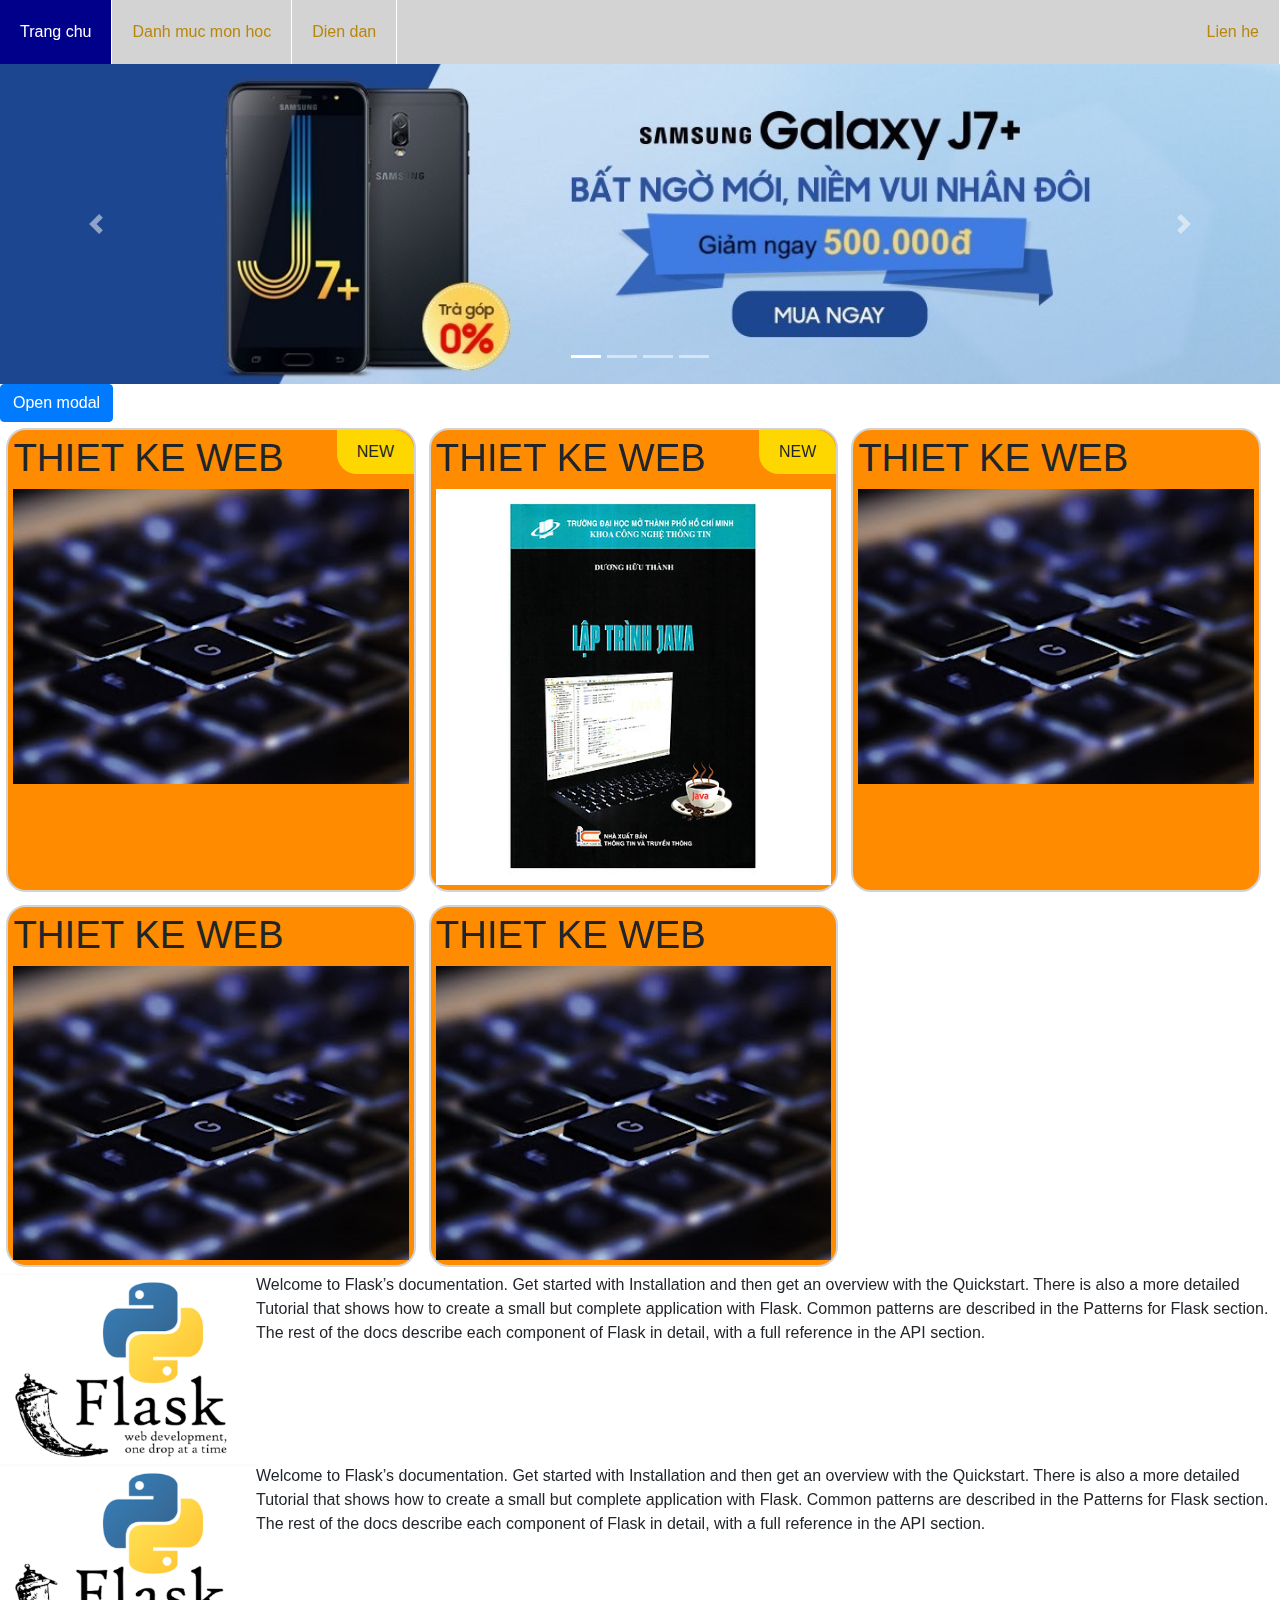
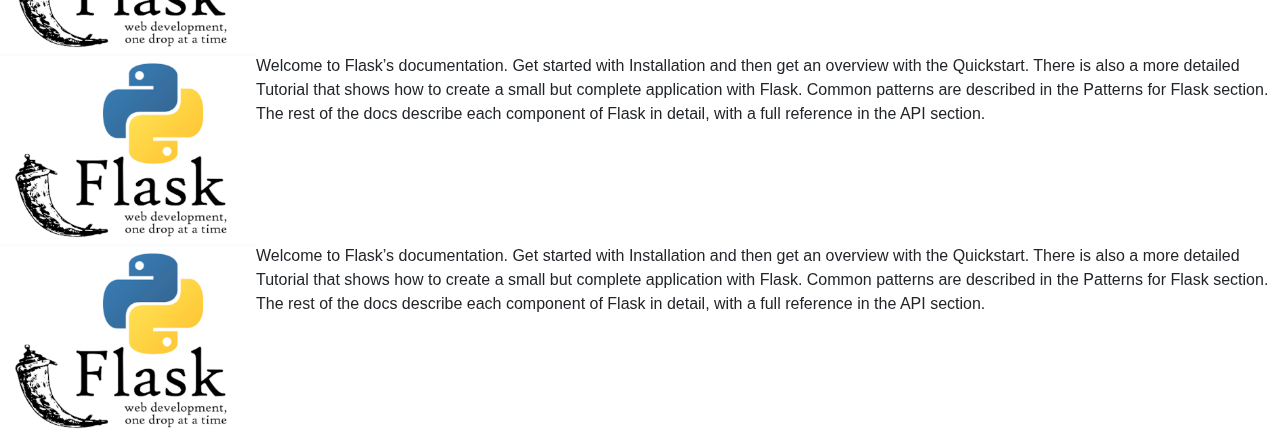
<file: index.html>
<!DOCTYPE html>
<html>
   <head>
       <meta charset="utf-8">
       <meta name="keywords" content="studying,html,css,js" />
       <meta name="description" content="Day la trang we demo" />
       <meta name="viewport" content="width=device-width, initial-scale=10" />
       <meta http-equiv="refresh" content="1800" />
        <title>My Website</title>
        <link href="images/flask.png" rel="shortcut icon" />
        <link
        rel="stylesheet"
        href="https://cdnjs.cloudflare.com/ajax/libs/animate.css/4.1.1/animate.min.css"
      />
      <link rel="stylesheet" href="https://pro.fontawesome.com/releases/v5.10.0/css/all.css" integrity="sha384-AYmEC3Yw5cVb3ZcuHtOA93w35dYTsvhLPVnYs9eStHfGJvOvKxVfELGroGkvsg+p" crossorigin="anonymous"/>
        <!-- CSS EXTERNAL -->
        <link href="css/style.css" rel="stylesheet" />
        <link href="css/mobile.css" rel="stylesheet" media="screen and (max-width:500px)" />
        <link rel="stylesheet" href="https://maxcdn.bootstrapcdn.com/bootstrap/4.0.0/css/bootstrap.min.css" integrity="sha384-Gn5384xqQ1aoWXA+058RXPxPg6fy4IWvTNh0E263XmFcJlSAwiGgFAW/dAiS6JXm" crossorigin="anonymous">
        <script src="https://code.jquery.com/jquery-3.2.1.slim.min.js" integrity="sha384-KJ3o2DKtIkvYIK3UENzmM7KCkRr/rE9/Qpg6aAZGJwFDMVNA/GpGFF93hXpG5KkN" crossorigin="anonymous"></script>
        <script src="https://cdnjs.cloudflare.com/ajax/libs/popper.js/1.12.9/umd/popper.min.js" integrity="sha384-ApNbgh9B+Y1QKtv3Rn7W3mgPxhU9K/ScQsAP7hUibX39j7fakFPskvXusvfa0b4Q" crossorigin="anonymous"></script>
        <script src="https://maxcdn.bootstrapcdn.com/bootstrap/4.0.0/js/bootstrap.min.js" integrity="sha384-JZR6Spejh4U02d8jOt6vLEHfe/JQGiRRSQQxSfFWpi1MquVdAyjUar5+76PVCmYl" crossorigin="anonymous"></script>
        <script src="js/script.js"></script>
        <script src="js/jquery-3.6.0.min.js"></script>
        <script>
          $(document).ready(function() {
            $("#gototop").hide()

            $(window).scroll(function() {
              if ($(this).scrollTop() >= 100) {
                $("nav").css({
                  "position": "fixed",
                  "left": 0,
                  "right": 0,
                  "top": 0,
                  "z-index": 999,
                  "opacity": 0.7
                })
              } else {
                $("nav").css({
                  "position": "relative",
                  "left": 0,
                  "right": 0,
                  "z-index": 999,
                  "opacity":1
                })
              }

              if ($(this).scrollTop() >= 100)
                $("#gototop").show("slow")
              else
                $("#gototop").hide("slow")
            })

            $("#gototop").click(function() {
                $("html, body").animate({
                  scrollTop: 0
                }, 2000);
            })
          })   
        </script>
        <style>
          a#gototop {
            text-decoration: none;
            display: block;
            padding: 20px 30px;
            background-color: rgb(0, 0, 255, 0.6);
            color: white;
            position: fixed;
            right: 15px;
            bottom: 15px;
            z-index: 9999;
          }
        </style>
   </head> 
   <body>
        <div>
          <a id="gototop" href="javascript:;">GO TO TOP</a>
        </div>
        <nav class="animate__animated animate__swing">
            <ul class="menu">
                <li><a href="#"><i class="fas fa-home"></i> Trang chu</a></li>
                <li class="sub">
                    <a href="#"><i class="fab fa-apple"></i> Danh muc mon hoc</a>

                    <ul class="menu subcontent">
                        <li><a href="#">THIET KE WEB</a></li>
                        <li><a href="#">LAP TRINH OOP</a></li>
                        <li><a href="#">LAP TRINH JAVA</a></li>
                    </ul>
                </li>
                <li><a href="#">Dien dan</a></li>
                <li><a href="#">Lien he</a></li>
            </ul>
        </nav>
        <section>
            <div id="demo" class="carousel slide" data-ride="carousel">

                <!-- Indicators -->
                <ul class="carousel-indicators">
                  <li data-target="#demo" data-slide-to="0" class="active"></li>
                  <li data-target="#demo" data-slide-to="1"></li>
                  <li data-target="#demo" data-slide-to="2"></li>
                  <li data-target="#demo" data-slide-to="3"></li>
                </ul>
              
                <!-- The slideshow -->
                <div class="carousel-inner">
                  <div class="carousel-item active">
                    <img src="images/banner/b1.jpg" alt="Los Angeles">
                  </div>
                  <div class="carousel-item">
                    <img src="images/banner/b2.jpg" alt="Chicago">
                  </div>
                  <div class="carousel-item">
                    <img src="images/banner/b3.jpg" alt="New York">
                  </div>
                  <div class="carousel-item">
                    <img src="images/banner/b4.jpg" alt="New York">
                  </div>
                </div>
              
                <!-- Left and right controls -->
                <a class="carousel-control-prev" href="#demo" data-slide="prev">
                  <span class="carousel-control-prev-icon"></span>
                </a>
                <a class="carousel-control-next" href="#demo" data-slide="next">
                  <span class="carousel-control-next-icon"></span>
                </a>
              
              </div>
        </section>
        <section>
            <!-- Button to Open the Modal -->
            <button type="button" class="btn btn-primary" data-toggle="modal" data-target="#myModal">
                Open modal
              </button>
              
              <!-- The Modal -->
              <div class="modal fade" id="myModal">
                <div class="modal-dialog">
                  <div class="modal-content">
              
                    <!-- Modal Header -->
                    <div class="modal-header">
                      <h4 class="modal-title">My Box</h4>
                      <button type="button" class="close" data-dismiss="modal">&times;</button>
                    </div>
              
                    <!-- Modal body -->
                    <div class="modal-body">
                      <h1>HELLO WORLD!!!</h1>
                    </div>
              
                    <!-- Modal footer -->
                    <div class="modal-footer">
                      <button type="button" class="btn btn-danger" data-dismiss="modal">Close</button>
                    </div>
              
                  </div>
                </div>
              </div>
        </section>
        <section>
            <div class="items">
                <div class="item animate__animated animate__bounceIn">
                    <h1>THIET KE WEB</h1>
                    <div>
                        <picture>
                            <source srcset="images/flask.png" media="(max-width: 500px)">
                            <img src="images/default.png" alt="demo" />
                        </picture>
                        
                    </div>
                    <div class="label">NEW</div>
                </div>
                <div class="item">
                    <h1>THIET KE WEB</h1>
                    <div>
                        <img src="images/java.jpeg" alt="demo" />
                    </div>
                    <div class="label">NEW</div>
                </div>
                <div class="item">
                    <h1>THIET KE WEB</h1>
                    <div>
                        <img src="images/default.png" alt="demo" />
                    </div>
                </div>
                <div class="item">
                    <h1>THIET KE WEB</h1>
                    <div>
                        <img src="images/default.png" alt="demo" />
                    </div>
                </div>
                <div class="item">
                    <h1>THIET KE WEB</h1>
                    <div>
                        <img src="images/default.png" alt="demo" />
                    </div>
                </div>
            </div>
        </section>

        <section>
            <div class="langs">
                <div class="lang">
                    <img src="images/flask.png" alt="test" />
                    <p>Welcome to Flask’s documentation. Get started with Installation and then get an overview with the Quickstart. There is also a more detailed Tutorial that shows how to create a small but complete application with Flask. Common patterns are described in the Patterns for Flask section. The rest of the docs describe each component of Flask in detail, with a full reference in the API section.</p>
                </div>
                <div class="lang">
                    <img src="images/flask.png" alt="test" />
                    <p>Welcome to Flask’s documentation. Get started with Installation and then get an overview with the Quickstart. There is also a more detailed Tutorial that shows how to create a small but complete application with Flask. Common patterns are described in the Patterns for Flask section. The rest of the docs describe each component of Flask in detail, with a full reference in the API section.</p>
                </div>
                <div class="lang">
                    <img src="images/flask.png" alt="test" />
                    <p>Welcome to Flask’s documentation. Get started with Installation and then get an overview with the Quickstart. There is also a more detailed Tutorial that shows how to create a small but complete application with Flask. Common patterns are described in the Patterns for Flask section. The rest of the docs describe each component of Flask in detail, with a full reference in the API section.</p>
                </div>
                <div class="lang">
                    <img src="images/flask.png" alt="test" />
                    <p>Welcome to Flask’s documentation. Get started with Installation and then get an overview with the Quickstart. There is also a more detailed Tutorial that shows how to create a small but complete application with Flask. Common patterns are described in the Patterns for Flask section. The rest of the docs describe each component of Flask in detail, with a full reference in the API section.</p>
                </div>
            </div>
        </section>
   </body>
</html>
</file>
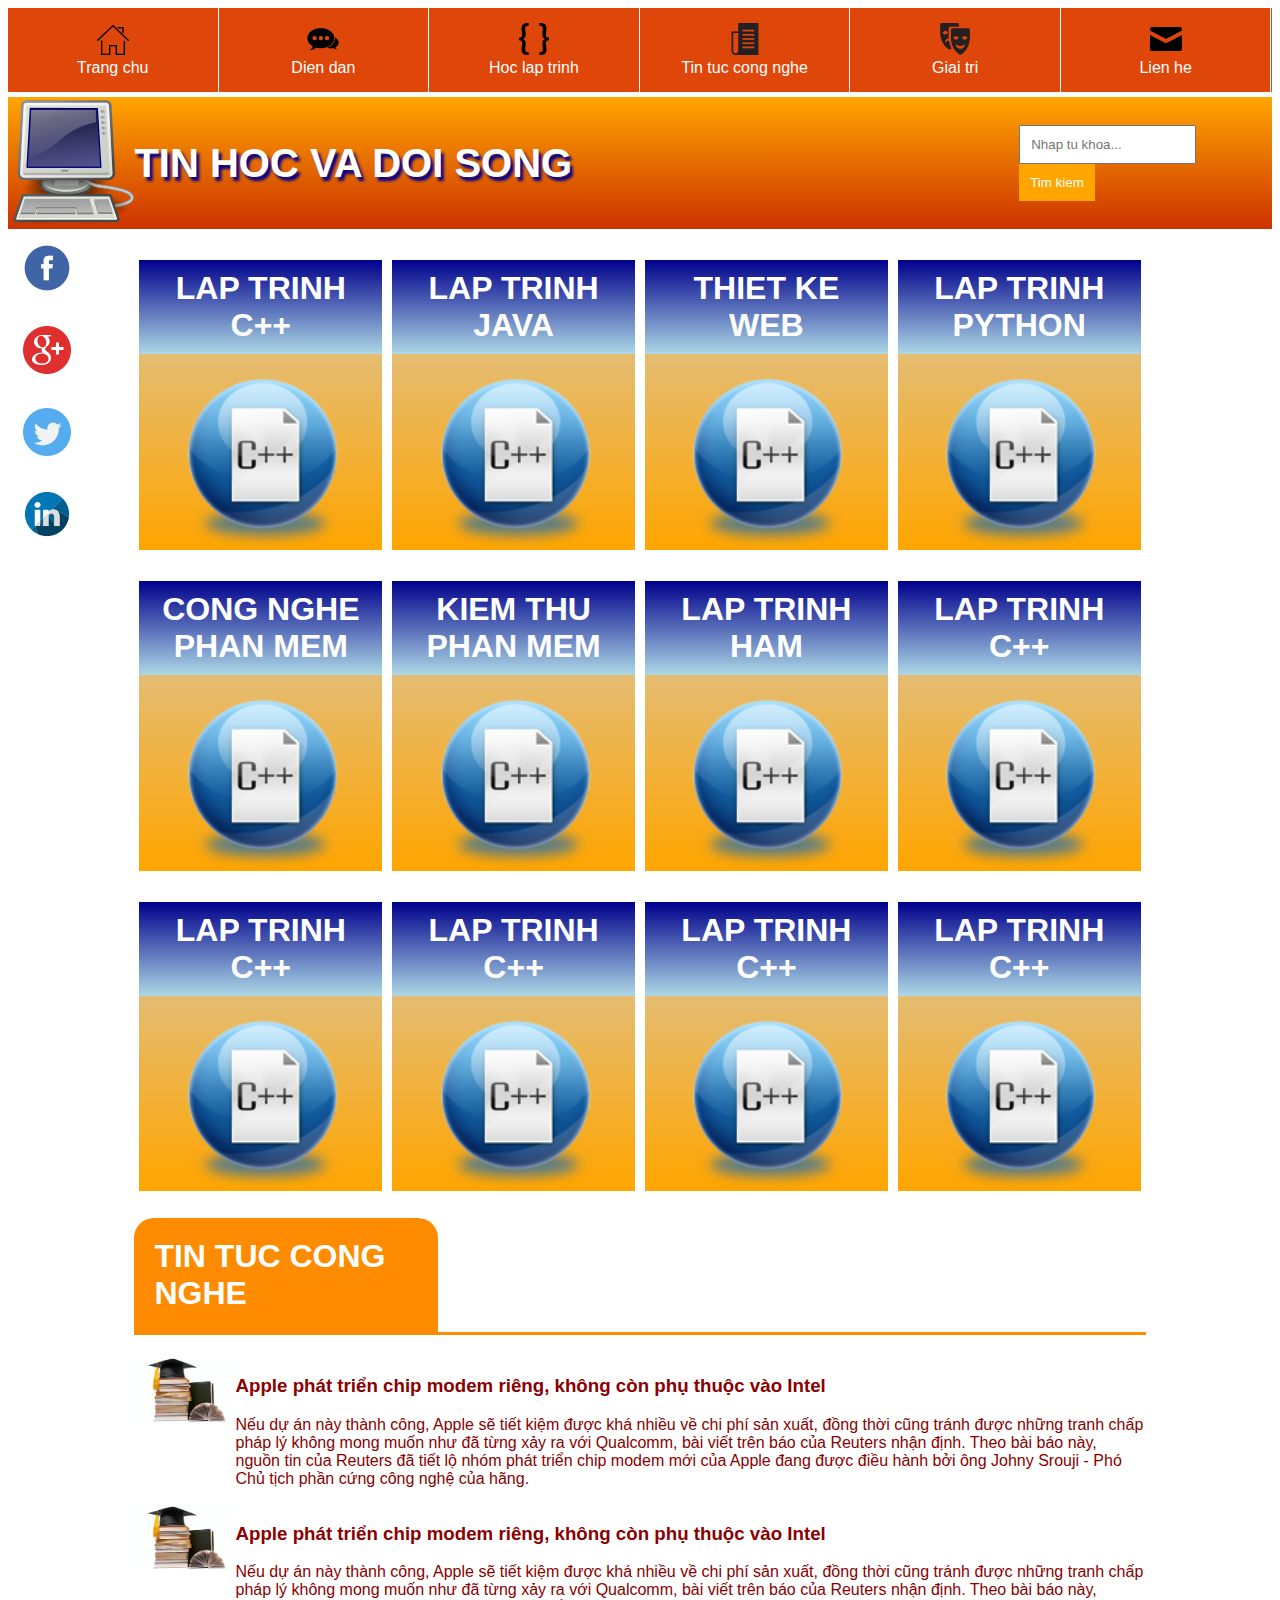
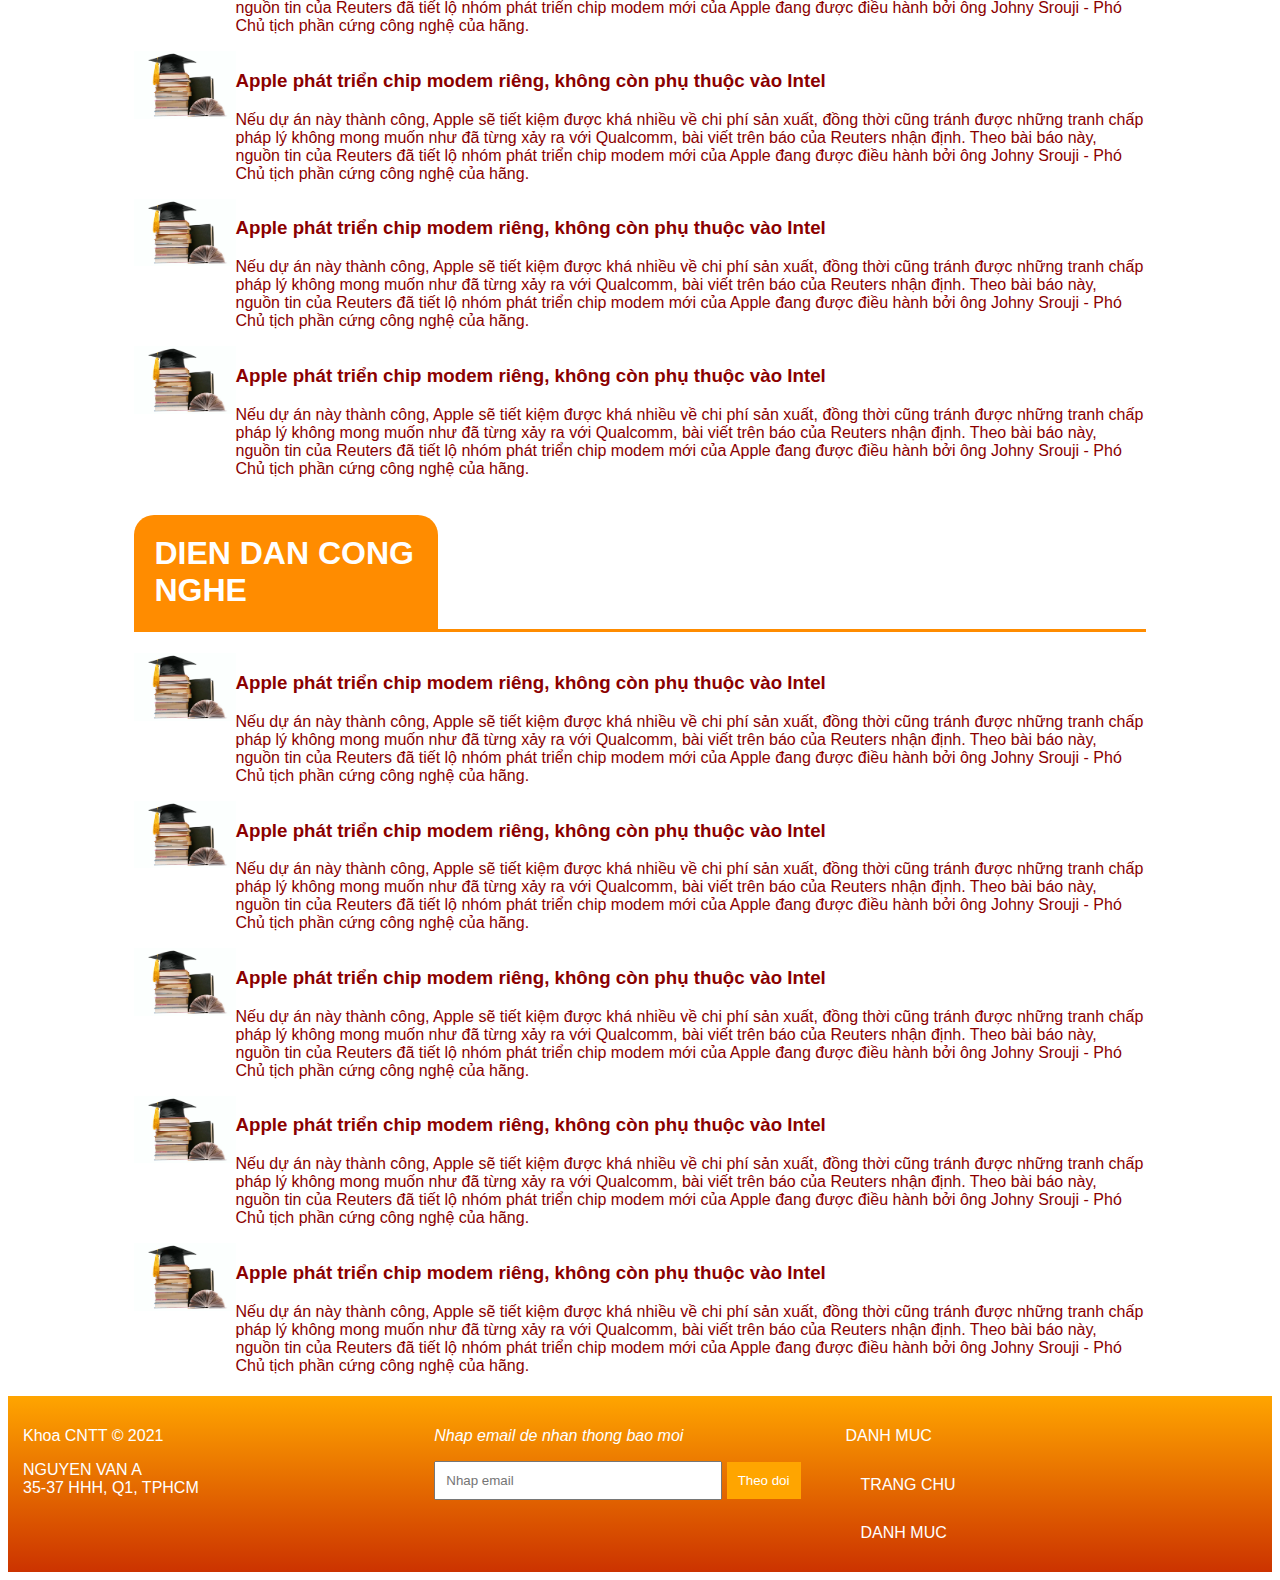
<file: bai01.html>
<!DOCTYPE html>
<html>
    <head>
        <title>Tin học & đời sống</title>
        <link href="css/bai01.css" rel="stylesheet" />
        <link href="images/lab01/programming.png" rel="shortcut icon" />
        <meta name="keywords" content="tin học, computer, đời sống, khoa học máy tính, công nghệ thông tin" />
        <meta name="description" content="Tin học & đời sống – Khoa CNTT, Đại học Mở Tp.HCM" />
        <script src="js/jquery-3.6.0.min.js"></script>
        <script src="js/script.js"></script>
    </head>
    <body>
        <nav>
            <ul class="menu">
                <li>
                    <a href="#">
                        <img src="images/lab01/home.png" alt="home" />
                        <span>Trang chu</span>
                    </a>
                </li>
                <li>
                    <a href="#forum">
                        <img src="images/lab01/forum.png" alt="home" />
                        <span>Dien dan</span>
                    </a>
                </li>
                <li class="sub">
                    <a href="#course">
                        <img src="images/lab01/programming.png" alt="home" />
                        <span>Hoc lap trinh</span>
                    </a>

                    <ul class="submenu menu">
                        <li><a href="#"">LAP TRINH C++</a></li>
                        <li><a href="#"">LAP TRINH JAVA</a></li>
                        <li><a href="#"">LAP TRINH C#</a></li>
                        <li><a href="#"">LAP TRINH PYTHON</a></li>
                        <li><a href="#"">LAP TRINH PHP</a></li>
                    </ul>
                </li>
                <li>
                    <a href="#news">
                        <img src="images/lab01/news.png" alt="home" />
                        <span>Tin tuc cong nghe</span>
                    </a>
                </li>
                <li class="sub">
                    <a href="#">
                        <img src="images/lab01/theater.png" alt="home" />
                        <span>Giai tri</span>
                    </a>

                    <ul class="submenu menu">
                        <li><a href="#"">TRAC NGHIEM VUI</a></li>
                        <li><a href="#"">MINI GAMES</a></li>
                        
                    </ul>
                </li>
                <li>
                    <a href="#">
                        <img src="images/lab01/contact.png" alt="home" />
                        <span>Lien he</span>
                    </a>
                </li>
            </ul>
        </nav>

        <header>
            <div class="my-header">
                <div class="col10">
                    <img src="images/lab01/computer.png" alt="computer" />
                </div>
                <div class="col70">
                    <h1>TIN HOC VA DOI SONG</h1>
                </div>
                <div class="col20">
                    <input type="text" id="kw" placeholder="Nhap tu khoa..." />
                    <input type="button" id="btnSearch" value="Tim kiem" />
                </div>
            </div>
        </header>
 
        <aside class="ads">
            <ul class="menu">
                <li><a href="#">
                    <img src="images/lab01/facebook.png" />
                </a></li>
                <li><a href="#">
                    <img src="images/lab01/googleplus.png" />
                </a></li>
                <li><a href="#">
                    <img src="images/lab01/twitter.png" />
                </a></li>
                <li><a href="#">
                    <img src="images/lab01/linkin.png" />
                </a></li>
            </ul>
        </aside>

        <section class="courses">
            <div class="items" id="course">
                <div class="item">
                    <div>
                        <h1>LAP TRINH C++</h1>
                        <div>
                            <img src="images/lab01/cpp.png" alt="CPP" />
                        </div>
                    </div>

                    <div class="detail">
                        <p>Khoa hoc nay trinh bay nhung kien thuc co ban den nang cao cua C++</p>
                        <ul class="menu">
                            <li>Tong quan</li>
                            <li>Bien va cau truc dieu khien</li>
                            <li>Con tro</li>
                            <li>Mang va chuoi</li>
                        </ul>
                        <div>
                            <br>
                            <input type="button" value="DANG KY HOC" />
                        </div> 
                    </div>
                </div>
                <div class="item">
                    <div>
                        <h1>LAP TRINH JAVA</h1>
                        <div>
                            <img src="images/lab01/cpp.png" alt="CPP" />
                        </div>
                    </div>

                    <div class="detail">
                        <p>Khoa hoc nay trinh bay nhung kien thuc co ban den nang cao cua Java</p>
                        <ul class="menu">
                            <li>Tong quan Java</li>
                            <li>Bien va cau truc dieu khien</li>
                            <li>May ao JVM</li>
                            <li>Collection Framework</li>
                        </ul>
                        <div>
                            <br>
                            <input type="button" value="DANG KY HOC" />
                        </div> 
                    </div>
                </div>
                <div class="item">
                    <div>
                        <h1>THIET KE WEB</h1>
                        <div>
                            <img src="images/lab01/cpp.png" alt="CPP" />
                        </div>
                    </div>
                </div>
                <div class="item">
                    <div>
                        <h1>LAP TRINH PYTHON</h1>
                        <div>
                            <img src="images/lab01/cpp.png" alt="CPP" />
                        </div>
                    </div>
                </div>
                <div class="item">
                    <div>
                        <h1>CONG NGHE PHAN MEM</h1>
                        <div>
                            <img src="images/lab01/cpp.png" alt="CPP" />
                        </div>
                    </div>
                </div>
                <div class="item">
                    <div>
                        <h1>KIEM THU PHAN MEM</h1>
                        <div>
                            <img src="images/lab01/cpp.png" alt="CPP" />
                        </div>
                    </div>
                </div>
                <div class="item">
                    <div>
                        <h1>LAP TRINH HAM</h1>
                        <div>
                            <img src="images/lab01/cpp.png" alt="CPP" />
                        </div>
                    </div>
                </div>
                <div class="item">
                    <div>
                        <h1>LAP TRINH C++</h1>
                        <div>
                            <img src="images/lab01/cpp.png" alt="CPP" />
                        </div>
                    </div>
                </div>
                <div class="item">
                    <div>
                        <h1>LAP TRINH C++</h1>
                        <div>
                            <img src="images/lab01/cpp.png" alt="CPP" />
                        </div>
                    </div>
                </div>
                <div class="item">
                    <div>
                        <h1>LAP TRINH C++</h1>
                        <div>
                            <img src="images/lab01/cpp.png" alt="CPP" />
                        </div>
                    </div>
                </div>
                <div class="item">
                    <div>
                        <h1>LAP TRINH C++</h1>
                        <div>
                            <img src="images/lab01/cpp.png" alt="CPP" />
                        </div>
                    </div>
                </div>
                <div class="item">
                    <div>
                        <h1>LAP TRINH C++</h1>
                        <div>
                            <img src="images/lab01/cpp.png" alt="CPP" />
                        </div>
                    </div>
                </div>
            </div>

            <div class="news" id="news">
                <h1 class="subject"><span>TIN TUC CONG NGHE</span></h1>

                <div class="posts">
                    <div class="post">
                        <div class="col10">
                            <img src="images/category/category1.jpg" alt="post 1" />
                        </div>
                        <div class="col90">
                            <h3>Apple phát triển chip modem riêng, không còn phụ thuộc vào Intel</h3>
                            <p>Nếu dự án này thành công, Apple sẽ tiết kiệm được khá nhiều về chi phí sản xuất, đồng thời cũng tránh được những tranh chấp pháp lý không mong muốn như đã từng xảy ra với Qualcomm, bài viết trên báo của Reuters nhận định. Theo bài báo này, nguồn tin của Reuters đã tiết lộ nhóm phát triển chip modem mới của Apple đang được điều hành bởi ông Johny Srouji - Phó Chủ tịch phần cứng công nghệ của hãng.</p>
                        </div>
                    </div>
                    <div class="post">
                        <div class="col10">
                            <img src="images/category/category1.jpg" alt="post 1" />
                        </div>
                        <div class="col90">
                            <h3>Apple phát triển chip modem riêng, không còn phụ thuộc vào Intel</h3>
                            <p>Nếu dự án này thành công, Apple sẽ tiết kiệm được khá nhiều về chi phí sản xuất, đồng thời cũng tránh được những tranh chấp pháp lý không mong muốn như đã từng xảy ra với Qualcomm, bài viết trên báo của Reuters nhận định. Theo bài báo này, nguồn tin của Reuters đã tiết lộ nhóm phát triển chip modem mới của Apple đang được điều hành bởi ông Johny Srouji - Phó Chủ tịch phần cứng công nghệ của hãng.</p>
                        </div>
                    </div>
                    <div class="post">
                        <div class="col10">
                            <img src="images/category/category1.jpg" alt="post 1" />
                        </div>
                        <div class="col90">
                            <h3>Apple phát triển chip modem riêng, không còn phụ thuộc vào Intel</h3>
                            <p>Nếu dự án này thành công, Apple sẽ tiết kiệm được khá nhiều về chi phí sản xuất, đồng thời cũng tránh được những tranh chấp pháp lý không mong muốn như đã từng xảy ra với Qualcomm, bài viết trên báo của Reuters nhận định. Theo bài báo này, nguồn tin của Reuters đã tiết lộ nhóm phát triển chip modem mới của Apple đang được điều hành bởi ông Johny Srouji - Phó Chủ tịch phần cứng công nghệ của hãng.</p>
                        </div>
                    </div>
                    <div class="post">
                        <div class="col10">
                            <img src="images/category/category1.jpg" alt="post 1" />
                        </div>
                        <div class="col90">
                            <h3>Apple phát triển chip modem riêng, không còn phụ thuộc vào Intel</h3>
                            <p>Nếu dự án này thành công, Apple sẽ tiết kiệm được khá nhiều về chi phí sản xuất, đồng thời cũng tránh được những tranh chấp pháp lý không mong muốn như đã từng xảy ra với Qualcomm, bài viết trên báo của Reuters nhận định. Theo bài báo này, nguồn tin của Reuters đã tiết lộ nhóm phát triển chip modem mới của Apple đang được điều hành bởi ông Johny Srouji - Phó Chủ tịch phần cứng công nghệ của hãng.</p>
                        </div>
                    </div>
                    <div class="post">
                        <div class="col10">
                            <img src="images/category/category1.jpg" alt="post 1" />
                        </div>
                        <div class="col90">
                            <h3>Apple phát triển chip modem riêng, không còn phụ thuộc vào Intel</h3>
                            <p>Nếu dự án này thành công, Apple sẽ tiết kiệm được khá nhiều về chi phí sản xuất, đồng thời cũng tránh được những tranh chấp pháp lý không mong muốn như đã từng xảy ra với Qualcomm, bài viết trên báo của Reuters nhận định. Theo bài báo này, nguồn tin của Reuters đã tiết lộ nhóm phát triển chip modem mới của Apple đang được điều hành bởi ông Johny Srouji - Phó Chủ tịch phần cứng công nghệ của hãng.</p>
                        </div>
                    </div>
                </div>
            </div>

            <div class="forum" id="forum">
                <h1 class="subject"><span>DIEN DAN CONG NGHE</span></h1>
                <div class="posts">
                    <div class="post">
                        <div class="col10">
                            <img src="images/category/category1.jpg" alt="post 1" />
                        </div>
                        <div class="col90">
                            <h3>Apple phát triển chip modem riêng, không còn phụ thuộc vào Intel</h3>
                            <p>Nếu dự án này thành công, Apple sẽ tiết kiệm được khá nhiều về chi phí sản xuất, đồng thời cũng tránh được những tranh chấp pháp lý không mong muốn như đã từng xảy ra với Qualcomm, bài viết trên báo của Reuters nhận định. Theo bài báo này, nguồn tin của Reuters đã tiết lộ nhóm phát triển chip modem mới của Apple đang được điều hành bởi ông Johny Srouji - Phó Chủ tịch phần cứng công nghệ của hãng.</p>
                        </div>
                    </div>
                    <div class="post">
                        <div class="col10">
                            <img src="images/category/category1.jpg" alt="post 1" />
                        </div>
                        <div class="col90">
                            <h3>Apple phát triển chip modem riêng, không còn phụ thuộc vào Intel</h3>
                            <p>Nếu dự án này thành công, Apple sẽ tiết kiệm được khá nhiều về chi phí sản xuất, đồng thời cũng tránh được những tranh chấp pháp lý không mong muốn như đã từng xảy ra với Qualcomm, bài viết trên báo của Reuters nhận định. Theo bài báo này, nguồn tin của Reuters đã tiết lộ nhóm phát triển chip modem mới của Apple đang được điều hành bởi ông Johny Srouji - Phó Chủ tịch phần cứng công nghệ của hãng.</p>
                        </div>
                    </div>
                    <div class="post">
                        <div class="col10">
                            <img src="images/category/category1.jpg" alt="post 1" />
                        </div>
                        <div class="col90">
                            <h3>Apple phát triển chip modem riêng, không còn phụ thuộc vào Intel</h3>
                            <p>Nếu dự án này thành công, Apple sẽ tiết kiệm được khá nhiều về chi phí sản xuất, đồng thời cũng tránh được những tranh chấp pháp lý không mong muốn như đã từng xảy ra với Qualcomm, bài viết trên báo của Reuters nhận định. Theo bài báo này, nguồn tin của Reuters đã tiết lộ nhóm phát triển chip modem mới của Apple đang được điều hành bởi ông Johny Srouji - Phó Chủ tịch phần cứng công nghệ của hãng.</p>
                        </div>
                    </div>
                    <div class="post">
                        <div class="col10">
                            <img src="images/category/category1.jpg" alt="post 1" />
                        </div>
                        <div class="col90">
                            <h3>Apple phát triển chip modem riêng, không còn phụ thuộc vào Intel</h3>
                            <p>Nếu dự án này thành công, Apple sẽ tiết kiệm được khá nhiều về chi phí sản xuất, đồng thời cũng tránh được những tranh chấp pháp lý không mong muốn như đã từng xảy ra với Qualcomm, bài viết trên báo của Reuters nhận định. Theo bài báo này, nguồn tin của Reuters đã tiết lộ nhóm phát triển chip modem mới của Apple đang được điều hành bởi ông Johny Srouji - Phó Chủ tịch phần cứng công nghệ của hãng.</p>
                        </div>
                    </div>
                    <div class="post">
                        <div class="col10">
                            <img src="images/category/category1.jpg" alt="post 1" />
                        </div>
                        <div class="col90">
                            <h3>Apple phát triển chip modem riêng, không còn phụ thuộc vào Intel</h3>
                            <p>Nếu dự án này thành công, Apple sẽ tiết kiệm được khá nhiều về chi phí sản xuất, đồng thời cũng tránh được những tranh chấp pháp lý không mong muốn như đã từng xảy ra với Qualcomm, bài viết trên báo của Reuters nhận định. Theo bài báo này, nguồn tin của Reuters đã tiết lộ nhóm phát triển chip modem mới của Apple đang được điều hành bởi ông Johny Srouji - Phó Chủ tịch phần cứng công nghệ của hãng.</p>
                        </div>
                    </div>
                </div>
            </div>
        </section>

        <footer>
            <div class="my-footer">
                <div class="col30">
                    <p>Khoa CNTT &copy; 2021</p>
                    <ul class="menu">
                        <li>NGUYEN VAN A</li>
                        <li>35-37 HHH, Q1, TPHCM</li>
                    </ul>
                </div>
                <div class="col30">
                    <p><em>Nhap email de nhan thong bao moi</em></p>
                    <input type="text" placeholder="Nhap email" />
                    <input type="button" value="Theo doi" />
                </div>
                <div class="col30">
                    <p>DANH MUC</p>
                    <ul class="menu">
                        <li><a href="#">TRANG CHU</a></li>
                        <li><a href="#">DANH MUC</a></li>
                    </ul>
                </div>
            </div>
        </footer>
    </body>
</html>
</file>
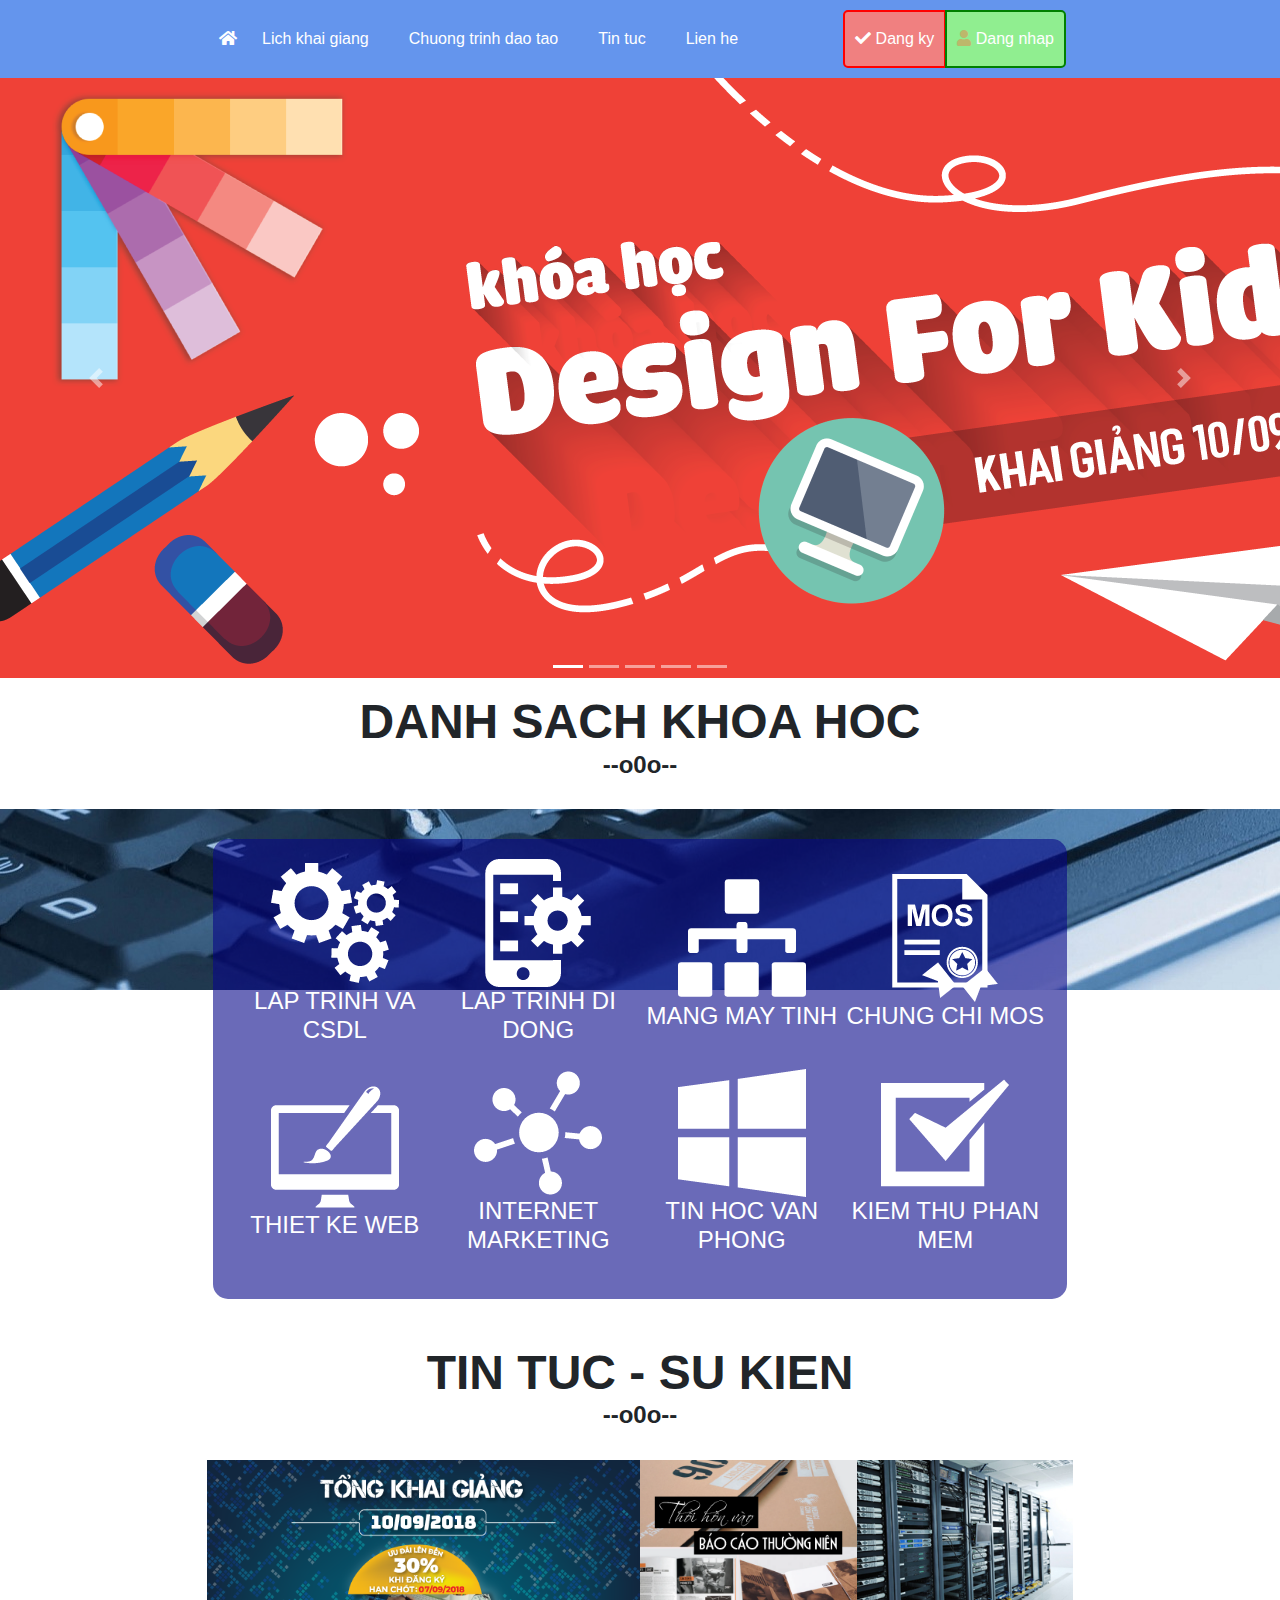
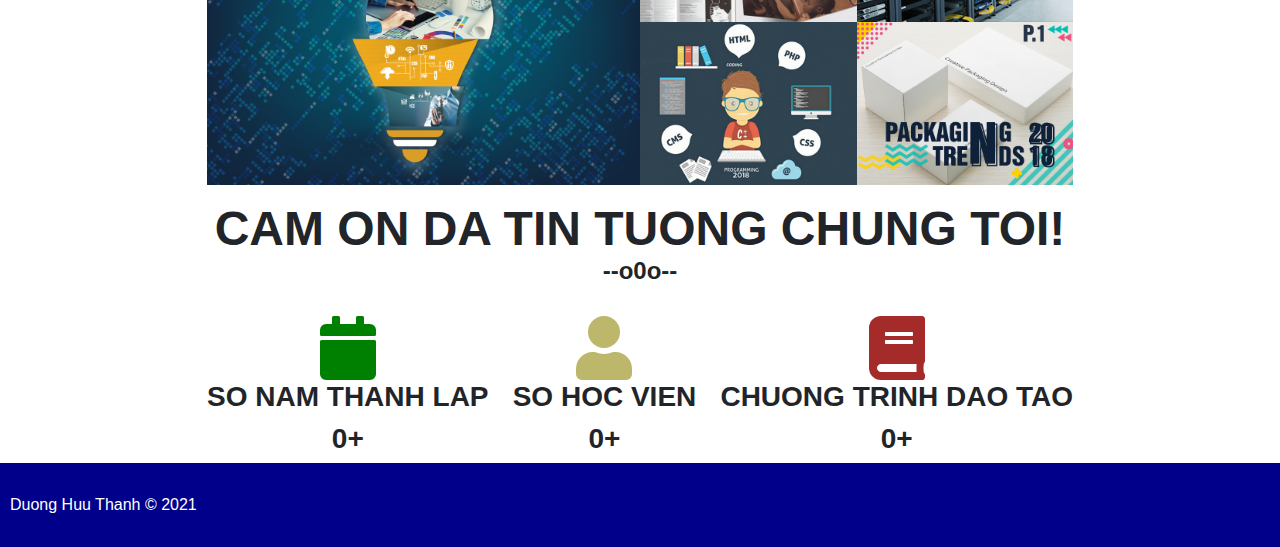
<file: bai03.html>
<!DOCTYPE html>
<html>
    <head>
        <title></title>
        <link href="https://pro.fontawesome.com/releases/v5.10.0/css/all.css" rel="stylesheet" />
        <link rel="stylesheet" href="https://maxcdn.bootstrapcdn.com/bootstrap/4.0.0/css/bootstrap.min.css" integrity="sha384-Gn5384xqQ1aoWXA+058RXPxPg6fy4IWvTNh0E263XmFcJlSAwiGgFAW/dAiS6JXm" crossorigin="anonymous">
        <script src="https://code.jquery.com/jquery-3.2.1.slim.min.js" integrity="sha384-KJ3o2DKtIkvYIK3UENzmM7KCkRr/rE9/Qpg6aAZGJwFDMVNA/GpGFF93hXpG5KkN" crossorigin="anonymous"></script>
        <script src="https://cdnjs.cloudflare.com/ajax/libs/popper.js/1.12.9/umd/popper.min.js" integrity="sha384-ApNbgh9B+Y1QKtv3Rn7W3mgPxhU9K/ScQsAP7hUibX39j7fakFPskvXusvfa0b4Q" crossorigin="anonymous"></script>
        <script src="https://maxcdn.bootstrapcdn.com/bootstrap/4.0.0/js/bootstrap.min.js" integrity="sha384-JZR6Spejh4U02d8jOt6vLEHfe/JQGiRRSQQxSfFWpi1MquVdAyjUar5+76PVCmYl" crossorigin="anonymous"></script>
      
        <link href="css/bai03.css" rel="stylesheet" />
        <link href="images/lab03/computer.png" rel="shortcut icon" />
        <script src="js/jquery-3.6.0.min.js"></script>
        <script>
            var yearTimer = null;
            var proTimer = null;
            var studTimer = null
            $(document).ready(function() {
                var year = $("#year")
                var stud = $("#student")
                var pro = $("#program")

                $(window).scroll(function() {
                    if ($(this).scrollTop() >= 1100) {
                        if (yearTimer === null)
                            yearTimer = start(year, 3, 30, "year")
                        if (studTimer === null)
                            studTimer = start(stud, 500000, 10000000, "stud")
                        if (proTimer === null)
                            proTimer = start(pro, 10, 100, "pro")
                    }
                })
               
            })

            function start(el, steps, max, type) {
                var value = parseInt(el.text())
                if (value < max)
                    return setInterval(function() {
                        
                        if (value < max) {
                            value += steps
                            el.text(value)
                        } else {
                            if (type === "year")
                                clearInterval(yearTimer)
                            else if (type === "stud")
                                clearInterval(studTimer)
                            else if (type === "pro")
                                clearInterval(proTimer);

                            console.log(Math.random())
                        }
                    }, 100);    
            }
        </script>

    </head>
    <body>
        <nav>
            <div class="container d-flex">
                <div>
                    <ul class="menu d-flex">
                        <li><a href="#"><i class="fas fa-home"></i></a></li>
                        <li><a href="#">Lich khai giang</a></li>
                        <li><a href="#">Chuong trinh dao tao</a></li>
                        <li><a href="#">Tin tuc</a></li>
                        <li><a href="#">Lien he</a></li>
                    </ul>
                </div>
                <div class="btn-group d-flex">
                    <a href="#" class="btn"><i class="fas fa-check"></i> Dang ky</a>
                    <a href="#" class="btn"><i class="fas fa-user"></i> Dang nhap</a>
                </div>
            </div> 
        </nav>
        <header>
            <div id="demo" class="carousel slide" data-ride="carousel">

                <!-- Indicators -->
                <ul class="carousel-indicators">
                  <li data-target="#demo" data-slide-to="0" class="active"></li>
                  <li data-target="#demo" data-slide-to="1"></li>
                  <li data-target="#demo" data-slide-to="2"></li>
                  <li data-target="#demo" data-slide-to="3"></li>
                  <li data-target="#demo" data-slide-to="4"></li>
                </ul>
              
                <!-- The slideshow -->
                <div class="carousel-inner">
                  <div class="carousel-item active">
                    <img src="images/lab03/banner/1.png" alt="test">
                  </div>
                  <div class="carousel-item">
                    <img src="images/lab03/banner/2.png" alt="test">
                  </div>
                  <div class="carousel-item">
                    <img src="images/lab03/banner/3.png" alt="test">
                  </div>
                  <div class="carousel-item">
                    <img src="images/lab03/banner/4.png" alt="test">
                  </div>
                  <div class="carousel-item">
                    <img src="images/lab03/banner/5.png" alt="test">
                  </div>
                </div>
              
                <!-- Left and right controls -->
                <a class="carousel-control-prev" href="#demo" data-slide="prev">
                  <span class="carousel-control-prev-icon"></span>
                </a>
                <a class="carousel-control-next" href="#demo" data-slide="next">
                  <span class="carousel-control-next-icon"></span>
                </a>
              
              </div>
        </header>

        <section>
            <h1 class="subject">DANH SACH KHOA HOC</h1>

            <div class="course">
                <div class="items d-flex container">
                    <figure>
                        <img src="images/lab03/course/Lap_trinh_va_CSDL.png" alt="test" />
                        <figcaption>
                            <h4>LAP TRINH VA CSDL</h4>
                        </figcaption>
                    </figure>
                    <figure>
                        <img src="images/lab03/course/Lap_trinh_di_dong.png" alt="test" />
                        <figcaption>
                            <h4>LAP TRINH DI DONG</h4>
                        </figcaption>
                    </figure>
                    <figure>
                        <img src="images/lab03/course/Mang_may_tinh.png" alt="test" />
                        <figcaption>
                            <h4>MANG MAY TINH</h4>
                        </figcaption>
                    </figure>
                    <figure>
                        <img src="images/lab03/course/Chung_chi_MOS.png" alt="test" />
                        <figcaption>
                            <h4>CHUNG CHI MOS</h4>
                        </figcaption>
                    </figure>
                    <figure>
                        <img src="images/lab03/course/thiet_ke_website.png" alt="test" />
                        <figcaption>
                            <h4>THIET KE WEB</h4>
                        </figcaption>
                    </figure>
                    <figure>
                        <img src="images/lab03/course/Internet_Marketing.png" alt="test" />
                        <figcaption>
                            <h4>INTERNET MARKETING</h4>
                        </figcaption>
                    </figure>
                    <figure>
                        <img src="images/lab03/course/Tin_hoc_van_phong.png" alt="test" />
                        <figcaption>
                            <h4>TIN HOC VAN PHONG</h4>
                        </figcaption>
                    </figure>
                    <figure>
                        <img src="images/lab03/course/Kiem_thu_phan_mem.png" alt="test" />
                        <figcaption>
                            <h4>KIEM THU PHAN MEM</h4>
                        </figcaption>
                    </figure>
                </div>
            </div>
        </section>

        <section>
            <h1 class="subject">TIN TUC - SU KIEN</h1>

            <div class="container d-flex news">
                <div class="news-item">
                    <img src="images/lab03/news/trung-tam-tin-hoc-tong-khai-giang-khoa-243-580x435.png" />
                </div>
                <div class="d-flex news">
                    <div class="news-item">
                        <img src="images/lab03/news/280x210.png" />
                    </div>
                    <div class="news-item"><img src="images/lab03/news/khoa-hoc-quan-tri-he-thong-mang-a1.jpg" /></div>
                    <div class="news-item"><img src="images/lab03/news/nam-2018-hoc-lap-trinh-co-gi-moi-280.png" /></div>
                    <div class="news-item"><img src="images/lab03/news/package-280.png" /></div>
                </div>
            </div>
        </section>

        <section>
            <h1 class="subject">CAM ON DA TIN TUONG CHUNG TOI!</h1>
            <div class="container d-flex my-stats">
                <div class="stats">
                    <i class="fas fa-calendar"></i>
                    <h3>SO NAM THANH LAP</h3>
                    <h3><span id="year">0</span>+</h3>
                </div>
                <div class="stats">
                    <i class="fas fa-user"></i>
                    <h3>SO HOC VIEN</h3>
                    <h3><span id="student">0</span>+</h3>
                </div>
                <div class="stats">
                    <i class="fas fa-book"></i>
                    <h3>CHUONG TRINH DAO TAO</h3>
                    <h3><span id="program">0</span>+</h3>
                </div>
            </div>
        </section>

        <footer>
            <span>Duong Huu Thanh &copy; 2021</span>
        </footer>
    </body>
</html>
</file>
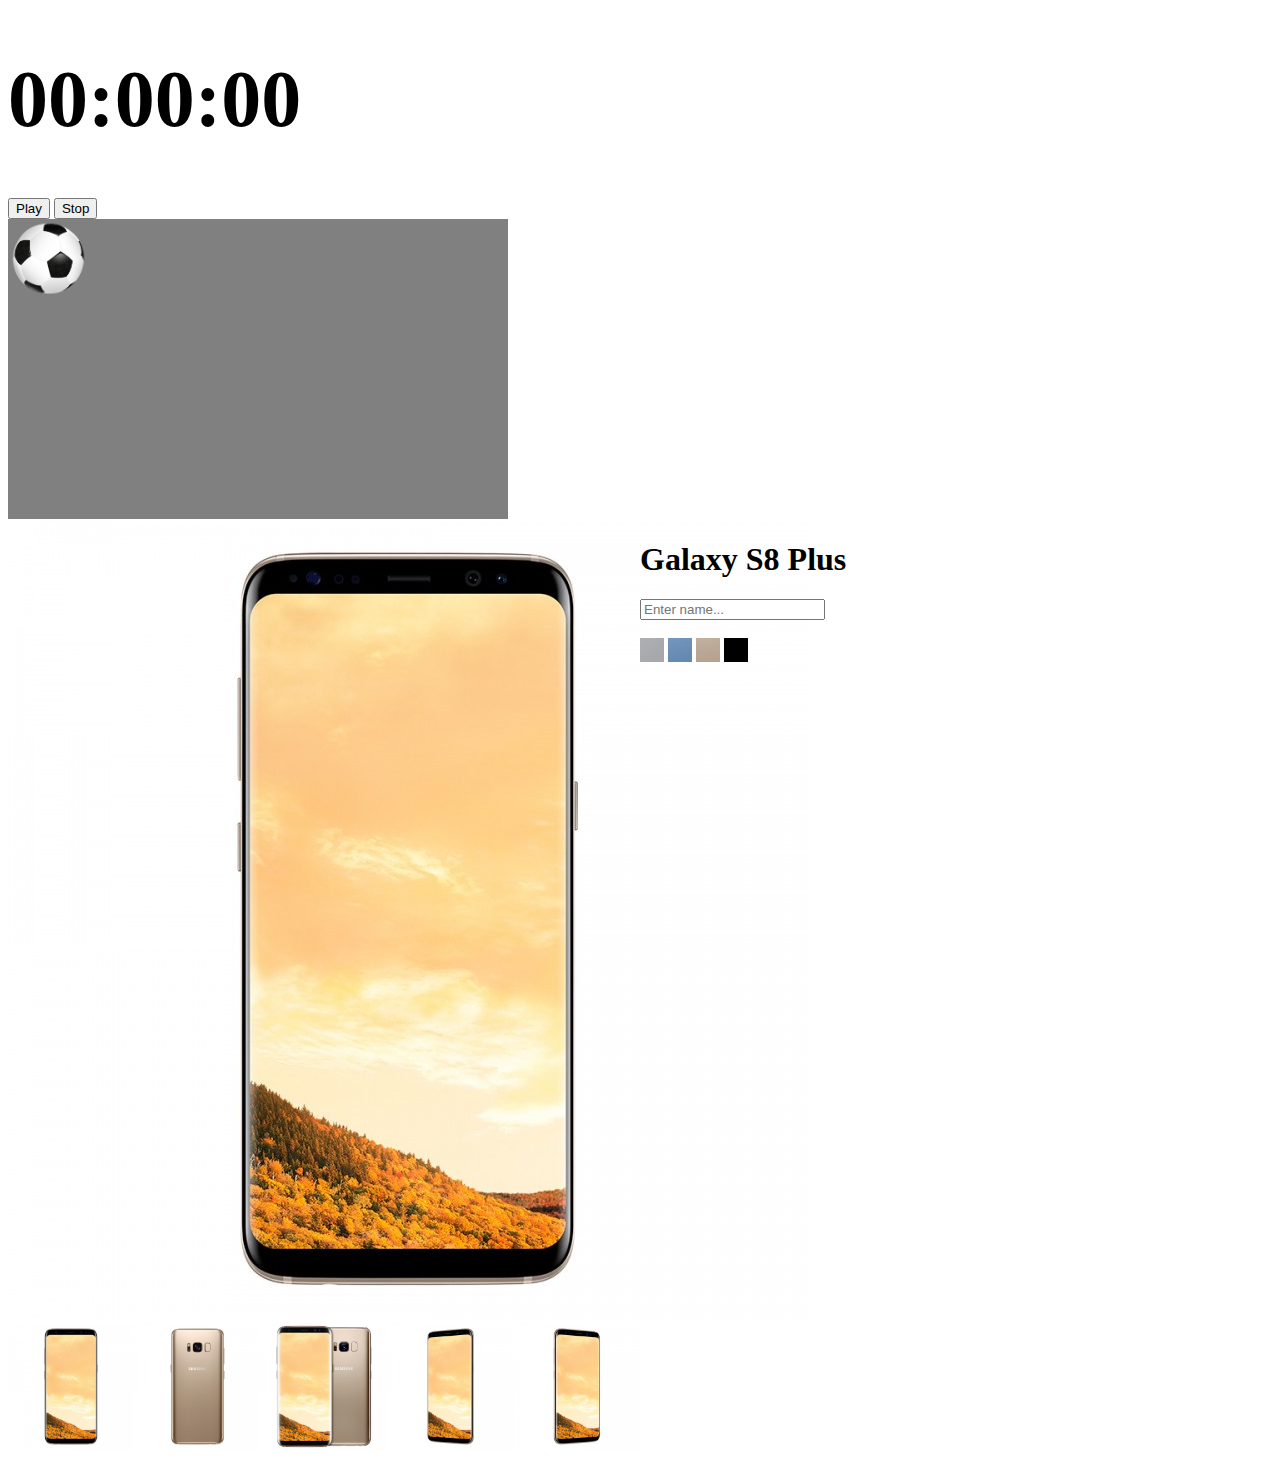
<file: demo.html>
<!DOCTYPE html>
<html>
    <head>
        <title>Demo</title>
        <style>
            div.items {
                display: flex;
            }

            div.item {
                width: 50%;
            }

            div.thumb {
                display: flex;
            }

            div.thumb > div {
                width: 20%;
            }

            div.thumb img, #mainImage {
                width: 100%;
            }

            #ball {
                width: 80px;
                position: absolute;
            }

            div.area {
                width: 500px;
                height: 300px;
                background-color: gray;
                position: relative;
            }
        </style>
        <script>
            // function changeImage(obj) {
            //     var img = document.getElementById("mainImg")
            //     // img.src = obj.src
            //     img.setAttribute("src", obj.src)
            // }

            function init() {
                var images = document.querySelectorAll(".thumb img")
                for (var i = 0; i < images.length; i++)
                    images[i].onclick = function() {
                        var img = document.getElementById("mainImg")
                        img.setAttribute("src", this.src)
                    }

                var buttons = document.querySelectorAll(".btn img")
                for (var i = 0; i < buttons.length; i++)
                    buttons[i].onclick = function() {
                        // alert(this.alt)
                        var img = document.getElementById("mainImg")
                        img.src = `images/galaxys8/${this.alt}_1.jpg`

                        var subImages = document.querySelectorAll(".thumb img")
                        for (var i = 0; i < subImages.length; i++)
                            subImages[i].src = `images/galaxys8/${this.alt}_${i + 1}.jpg`
                    }

                setInterval(function() {
                    var d = new Date()
                    var clock = document.getElementById("clock")
                    clock.innerText = `${d.getHours()}:${d.getMinutes()}:${d.getSeconds()}`
                }, 1000)
            }

            function changeName(obj) {
                var h1 = document.getElementById("subject")
                h1.innerHTML = obj.value
            }

            var timer = null
            var l = 0, t = 0, incx=5, incy=5
            function play() {
                var ball = document.getElementById("ball")
                var area = document.getElementsByClassName("area")[0]
                timer = setInterval(function() {
                    if (t < 0 || t + ball.offsetHeight >= area.offsetHeight)
                        incy = -incy
                    if (l < 0 || l + ball.offsetWidth >= area.offsetWidth)
                        incx = -incx

                    l += incx
                    t += incy

                    ball.style.left = l + "px"
                    ball.style.top = t + "px"
                }, 10)
            }

            function stop() {
                if (timer != null)
                    clearInterval(timer)
            }
        </script>
    </head>
    <body onload="init()">
        <div id="test">
            <h1 style="font-size: 80px;" id="clock">00:00:00</h1>
        </div>
        <div>
            <div>
                <input type="button" value="Play" onclick="play()" />
                <input type="button" value="Stop" onclick="stop()" />

            </div>
            <div class="area">
                <img id="ball" src="images/ball.png" alt="ball" />
            </div>
        </div>
        <div class="items">
            <div class="item">
                <img src="images/galaxys8/Gold_1.jpg" id="mainImg" alt="phone" />
                <div class="thumb">
                    <div><img src="images/galaxys8/Gold_1.jpg" alt="phone" /></div>
                    <div><img src="images/galaxys8/Gold_2.jpg" alt="phone" /></div>
                    <div><img src="images/galaxys8/Gold_3.jpg" alt="phone" /></div>
                    <div><img src="images/galaxys8/Gold_4.jpg" alt="phone" /></div>
                    <div><img src="images/galaxys8/Gold_5.jpg" alt="phone" /></div>
                </div>
            </div>
            <div class="item">
                <h1 id="subject">Galaxy S8 Plus</h1>
                <div>
                    <input type="text"onchange="changeName(this)" placeholder="Enter name..." />
                    <br><br>
                </div>
                <div class="btn">
                    <img src="images/buttons/Arctic-Silver.jpg" alt="Silver" />
                    <img src="images/buttons/Coral-Blue.jpg" alt="Blue" />
                    <img src="images/buttons/Maple-Gold-.jpg" alt="Gold" />
                    <img src="images/buttons/Midnight-Black.jpg" alt="Black" />
                </div>
            </div>
        </div>
    </body>
</html>
</file>
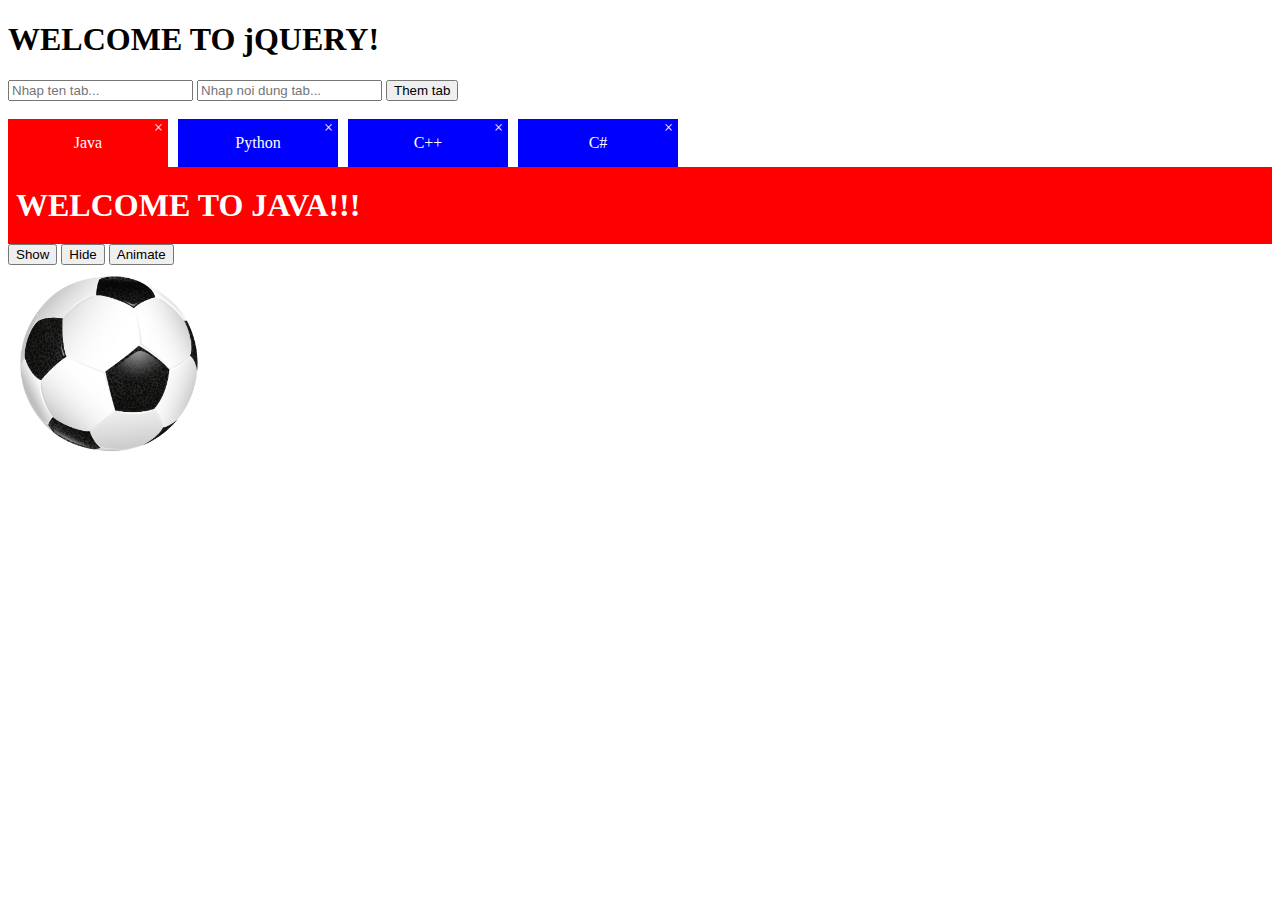
<file: jquery-demo.html>
<!DOCTYPE html>
<html>
    <head>
        <title>jQuery Demo</title>
        <script src="js/jquery-3.6.0.min.js"></script>
        <style>
            #ballId {
                position: relative;
            }
        </style>
        <script>
            $(document).ready(function() {
              $("#showId").click(function() {
                $("#ballId").fadeTo(3000, 1.0, function() {
                    $("body").css({
                        "background-color": "blue",
                        "color": "white"
                    })
                })   
              })  

              $("#hideId").click(function() {
                $("#ballId").fadeTo(3000, 0.2, function() {
                    $("body").css({
                        "background-color": "gold",
                        "color": "red"
                    })
                })
              })

              $("#animateId").click(function() {
                $("#ballId").animate({
                    "left": "600px",
                    "width": "400px"
                }, 3000).animate({
                    "top": "500px",
                    "width": "500px"
                }, 3000).animate({
                    "left": 0,
                    "top": 0,
                    "width": "200px"
                }, 3000)
              })
            })
        </script>
        <style>
            ul.tab {
                list-style-type: none;
                padding: 0;
                margin: 0;
                display: flex;
            }

            ul.tab > li > a:first-child {
                display: block;
                text-decoration: none;
                background-color: blue;
                color: white;
                padding: 15px 20px;
                min-width: 120px;
                text-align: center;
                margin-right: 10px;
            }

            .active {
                background-color: red !important;
                color: white;
            }

            .tab-content h1 {
                margin: 0;
                padding: 20px 8px;
            }

            .tab > li {
                position: relative;
            }

            .tab > li > a.close {
                position: absolute;
                top: 0;
                right: 15px;
                text-decoration: none;
                color: white;
            }
        </style>
        <script>
            $(document).ready(function() {
                $(".tab-content h1:not(:first-child)").hide()

                // $("ul.tab a").click
                $("ul.tab").on("click", "li > a:first-child", function() {
                    event.preventDefault()
                    // xu ly tab
                    $("ul.tab a").removeClass("active")
                    $(this).addClass("active")

                    // xu ly content
                    var tab = $(this).attr("href")
                    $(".tab-content h1").hide()
                    $(tab).show()
                })

                $(".tab a:first-child").on({
                    mouseenter: function() {
                      $(this).css("color", "green")  
                    },
                    mouseleave: function() {
                        $(this).css("color", "white")
                    }
                })

                $("#addTabId").click(function() {
                    var name = $("#tabName").val()
                    var content = $("#tabContent").val()

                    var count = $("ul.tab > li").length;
                    $("ul.tab").append(
                        `<li><a href="#tab${count+1}">${name}</a></li>`
                    )
                    $(".tab-content").append(
                        `<h1 id="tab${count+1}" style="display:none">${content}</h1>`
                    )
                })

                $(".tab > li > a:last-child").click(function() {
                    var content = $(this).siblings().attr("href")
                    $(content).remove()

                    var cls = $(this).siblings().attr("class");
                    if (cls != undefined && cls.indexOf("active") >= 0) {
                        $(this).parent().remove()
                        $(".tab > li:first-child > a:first-child").addClass("active")
                        $(".tab > li:first-child > a:first-child").click()
                    } else {
                        $(this).parent().remove()
                    }
                        
                    
                    
                })
            })
        </script>
    </head>
    <body>
        <h1>WELCOME TO jQUERY!</h1>
        <section>
            <div>
                <input type="text" placeholder="Nhap ten tab..." id="tabName" />
                <input type="text" placeholder="Nhap noi dung tab..." id="tabContent" />
                <input type="button" value="Them tab" id="addTabId" />
                <br><br>
            </div>

            <ul class="tab">
                <li>
                    <a href="#tab1" class="active">Java</a>
                    <a href="javascript:;" class="close">&times;</a>
                </li>
                <li>
                    <a href="#tab2">Python</a>
                    <a href="javascript:;" class="close">&times;</a>
                </li>
                <li>
                    <a href="#tab3">C++</a>
                    <a href="javascript:;" class="close">&times;</a>
                </li>
                <li>
                    <a href="#tab4">C#</a>
                    <a href="javascript:;" class="close">&times;</a>
                </li>
            </ul>

            <div class="tab-content active">
                <h1 id="tab1">WELCOME TO JAVA!!!</h1>
                <h1 id="tab2">WELCOME TO PYTHON!!!</h1>
                <h1 id="tab3">WELCOME TO C++!!!</h1>
                <h1 id="tab4">WELCOME TO C#!!!</h1>
            </div>
        </section>
        <div>
            <div>
                <input type="button" value="Show" id="showId" />
                <input type="button" value="Hide" id="hideId" />
                <input type="button" value="Animate" id="animateId" />
            </div>
            
            <img src="images/ball.png" width="200" alt="ball" id="ballId" />
        </div>
    </body>
</html>
</file>
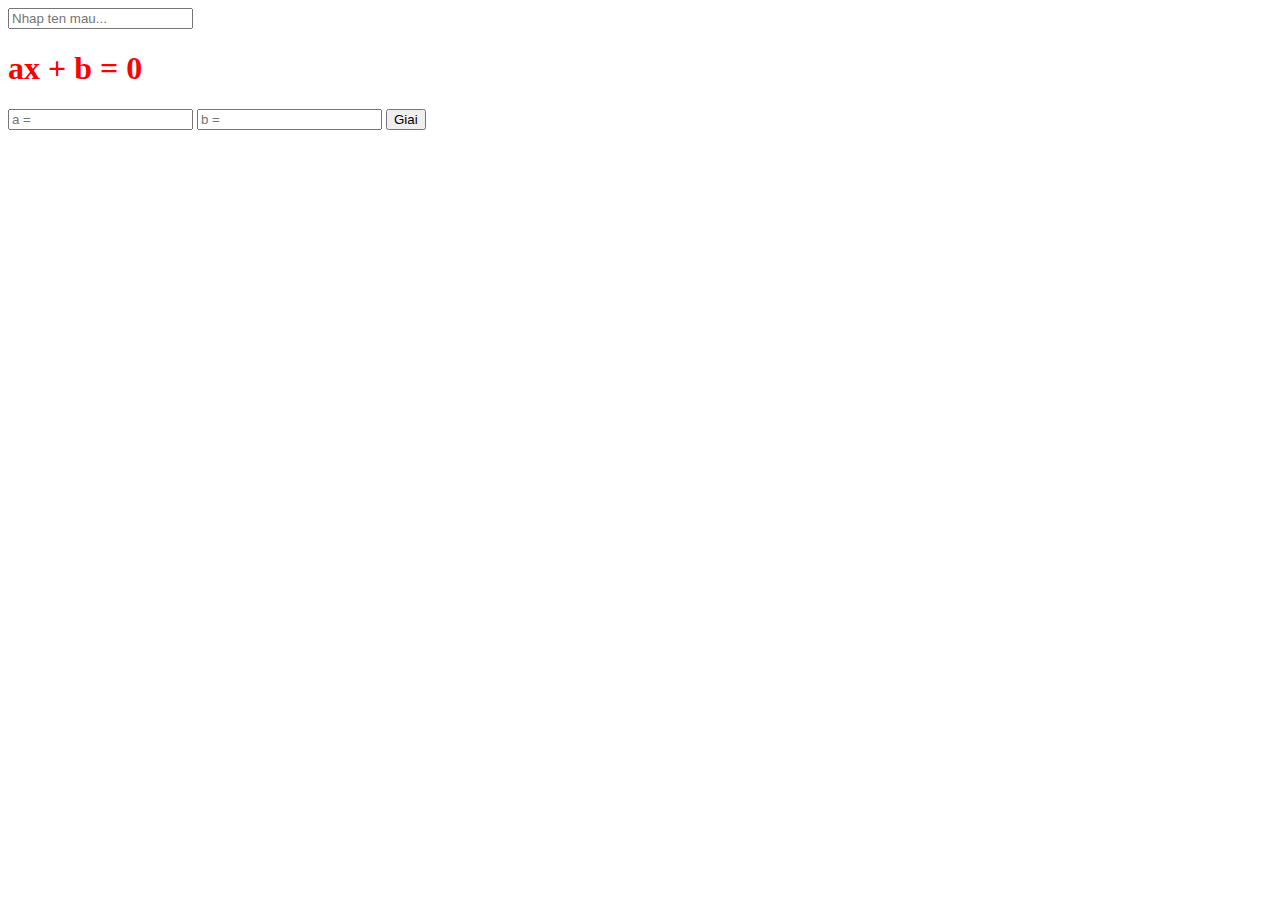
<file: welcome.html>
<!DOCTYPE html>
<html>
    <head>
        <script>
            function giaiBac1() {
                // kiem tra git
                var a = document.getElementById("aId").value
                var b = document.getElementById("bId").value

                a = parseFloat(a) 
                b = parseFloat(b)
                
                if (a == 0) {
                    if (b == 0)
                        alert("VO SO NGHIEM")
                    else
                        alert("VO NGHIEM")
                } else {
                    alert("Nghiem x = " + (-b/a))
                }
            }

            function toMau(obj) {
                var c = obj.value //document.getElementById("colorId").value
                var b = document.getElementById("bodyId")

                b.style.backgroundColor = c
            }

            function init() {
                var h = document.getElementById("test")
                h.style.color = "red"
            }
            
        </script>
    </head>
    <body id="bodyId" onload="init()">
        <input type="text" id="colorId" 
                onchange="toMau(this)"
                placeholder="Nhap ten mau..." />
        <h1 id="test">ax + b = 0</h1>
        <input type="text" id="aId" placeholder="a = " />
        <input type="text" id="bId" placeholder="b = " />
        <input type="button" value="Giai" onclick="giaiBac1()" />
    </body>
</html>
</file>
<file: css/style.css>
* {
    box-sizing: border-box;
  }
 div.items {
     display: flex;
     flex-wrap: wrap;
 }
 div.item {
     width: 32%;
     margin: 0.5%;
     background-color: darkorange;
     border: 2px solid lightgray;
     padding: 5px;
     border-radius: 20px;
     position: relative;
 }

 div.item > h1 {
     font-size: 3vw;
 }

 div.label {
     position: absolute;
     top: 0;
     right: 0;
     background-color: gold;
     padding: 10px 20px;
     border-radius: 0 20px;
 }

 div.item img {
     width: 100%;
     transition: transform ease-in 1s;
 }

 div.item img:hover {
     transform: scale(1.2);
 }

 div.item > div {
     overflow: hidden;
 }

 @keyframes doimau {
     20% {
         background-color: red; 
     }
     50% {
         background-color: blue;
     }
     75% {
        background-color: chartreuse;
     }
 }
 
 ul.menu {
     
     background-color: lightgray;
     list-style-type: none;
     padding: 0;
     margin: 0;
     animation: doimau 2s infinite;
 }
 nav > ul.menu {
    display: flex;
 }
 ul.menu > li {
     max-width: 200px;
     border-right: 1px solid white;
     /* padding: 20px; */
 }

 ul.menu > li > a{
     text-decoration: none;
     display: block;
     padding: 20px;
     color:darkgoldenrod;
 }

 ul.menu > li > a:hover {
     background-color: darkblue;
     color: white;
 }

 ul.menu > li:last-child {
     margin-left: auto;
 }
 .subcontent {
     display: none;
 }
 .sub:hover .subcontent {
     display: block;
     position: absolute;
 }

 div.lang {
     overflow: auto;
 }

 div.lang > img {
     width: 20%;
     float: left;
 }

 @media screen and (max-width: 1500px) {
     body {
         background-color: lightblue;
     }
 }

 @media screen and (max-width: 900px) {
     body {
         background-color: lightgreen;
     }

     div.item {
        width: 49%;
    }
 }

 @media screen and (max-width: 600px) {
     body {
         background-color: lightsalmon;
     }

     div.item {
         width: 99%;
     }

     nav > ul.menu {
        flex-direction: column;
     }

     ul.menu > li:last-child {
        margin-left: 0;
    }

    ul.menu > li {
        border-right: none;
        max-width: 100%;
    }

    ul.menu > li > a:hover{
        width: 100%;
    }
 }

 @media screen and (orientation: landscape) {
     body {
         font-family: Arial, Helvetica, sans-serif;
     }

     ul > li > a {
         font-size: 16px;
     }
 }

 .carousel-item img {
     width: 100% !important;
 }

 .carousel {
     z-index: -1;
 }
</file>
<file: css/mobile.css>
body {
    color: darkblue !important;
    font-family: Impact, Haettenschweiler, 'Arial Narrow Bold', sans-serif;
}

a {
    color: gold !important;
}
</file>
<file: css/bai01.css>
* {
    font-family: Arial, Helvetica, sans-serif;
    box-sizing: border-box;
    color: white
}

input[type=text] {
    color: black !important;
}

nav > ul.menu {
    display: flex;
    
}

nav {
    background-color: rgb(223, 70, 10);
}

ul.menu {
    list-style-type: none;
    padding: 0;
    margin: 0;
    
}

nav > ul.menu > li {
    width: 16.66%;
    text-align: center;
    border-right: 1px solid white;
    position: relative;
}

ul.menu > li > a {
    display: block;
    text-decoration: none;
    color: white;
    padding: 15px;
}

nav > ul.menu > li > a:hover {
    background-color: orange;
}

ul.menu > li > a > span {
    display: block;
}

.col10 {
    width: 10%;
}

.col70 {
    width: 70%;
}

.col90 {
    width: 90%;
}
.col20 {
    width: 20%;
}

.col30 {
    width: 33.33%;
}

header {
    background: linear-gradient(orange, #CC3300);
    margin-top: 5px;
}

div.my-header {
    display: flex;
    align-items: center;
}

div.my-header h1 {
    color: white;
    font-size: 40px;
    text-shadow: 3px 4px 3px darkblue;
}

input {
   padding: 10px; 
}

input[type=text] {
    width: 70%;
}

input[type=button] {
    background-color: orange;
    border: 1px solid orange;
}

section.courses {
    width: 80%;
    margin: 5px auto;
}

div.items {
    display: flex;
    flex-wrap: wrap;
}

div.item {
    width: 25%;
    padding: 5px;
    position: relative;
}

div.item h1 {
    background: linear-gradient(darkblue, lightblue);
    color: white;
    padding: 10px;
}

div.item > div {
    text-align: center;
    background: linear-gradient(rgb(216, 199, 168), orange);
}

div.item img {
    width: 70%;
}

aside.ads {
    position: fixed;
    
}

aside.ads ul, div.detail ul, footer ul {
    background: transparent !important;
}

aside.ads img {
    transition: transform 0.5s;
}

aside.ads img:hover {
    transform: scale(1.1);
}

footer {
    background: linear-gradient(orange, #CC3300);
}

div.my-footer {
    display: flex;
    padding: 15px;
}

div.detail {
    background: rgba(0, 0, 0, 0.6) !important;
    text-align: left !important;
    position:absolute;
    top: 20px;
    bottom: 0px;
    left: 100%;
    right: 0;
    padding-top: 20%;
    padding-left: 0;
    overflow: hidden;
    /* opacity: 0; */
    transition: left 1s;
    
    /* display: none; */
}

div.item:hover div.detail {
    left: 0;
    padding-left: 10%;
    /* opacity: 1; */
    /* display: block; */
}

h1.subject > span {
    display: block;
    width: 30%;
    background: darkorange;
    padding: 20px;
    border-radius: 20px 20px 0 0;
}

h1.subject::after {
    content: " ";
    background-color: darkorange;
    width: 100%;
    height: 3px;
    display: block;
}

div.posts p, div.posts h3 {
    color:darkred !important;
}

div.post {
    display: flex;
}

div.post img {
    width: 100%;
}

.submenu {
    display: none;
    background-color: #CC3300 !important;
    width: 100%;
    z-index: 999;
}

.submenu::after {
    content: " ";
    border-width: 15px;
    border-style: solid;
    border-color: transparent transparent #CC3300 transparent;
    position:absolute;
    bottom: 100%;
    left: 45%;
}

.sub:hover .submenu {
    display: block;
    position: absolute;
}
</file>
<file: css/bai03.css>
* {
    font-family: Arial, Helvetica, sans-serif;
}

nav {
    background-color: cornflowerblue;
    padding: 10px; 
}

.container {
    width: 70%;
    margin: 0 auto;
}

.d-flex {
    display: flex;
    align-items: center;
    justify-content: space-between;
    flex-wrap: wrap;
}

ul {
    list-style-type: none;
    padding: 0;
    margin: 0;
}

a {
    text-decoration: none;
}

ul.menu > li > a {
    display: block;
    padding: 15px 20px;
    color: white;
}

ul.menu > li > a:hover {
    background-color: darkblue;
}

ul.menu > li:first-child > a {
    padding: 15px 5px;
}

.btn {
    color: white;
    display: block;
    padding: 15px 10px;
}

.btn-group > .btn:first-child {
    background-color: lightcoral;
    border-radius: 5px 0 0 5px;
    border: 2px solid red;
}

.btn-group > .btn:last-child {
    background-color: lightgreen;
    border-radius: 0 5px 5px 0;
    border: 2px solid green;
}

.btn-group > .btn:hover {
    opacity: 0.6;
}

h1.subject {
    font-size: 3rem;
    font-weight: bold;
    text-align: center;
    margin-top: 15px;
    margin-bottom: 30px;
}

h1.subject::after {
    content: "--o0o--";
    display: block;
    font-size: 1.5rem;
}

div.course {
    background-image: url(../images/lab03/section_bg.jpg);
    background-repeat: no-repeat;
    background-position: center;
    background-attachment: fixed;
    color: white;
    padding: 30px;
}

div.items {
    background-color: rgba(7, 7, 136, 0.6);
    padding: 20px;
    text-align: center;
    border-radius: 15px;
}

div.items > figure {
    width: 25%;
}

figure > img {
    transition: transform 0.5s;
}

figure > img:hover {
    transform: rotate(20deg);
}

div.news > div {
    width: 50%;
}

div.news img {
    width: 100%;
}

.my-stats {
    text-align: center;
}

div.stats > i {
    font-size: 4rem;
}

div.stats > h3 {
    font-weight: bold;
}

.fa-calendar {
    color: green;
}

.fa-user {
    color:darkkhaki;
}

.fa-book {
    color: brown;
}

footer {
    background-color: darkblue;
    color: white;
    padding: 30px 10px;
}

div.news-item {
    position: relative;
}
div.news-item::after {
    content: " ";
    position: absolute;
    width: 100%;
    height: 0;
    left: 0;
    top: 0;
    background-color: rgba(0, 0, 255, 0.4);
    transition: height 1s;
}

div.news-item:hover::after {
    height: 100%;
}
</file>
